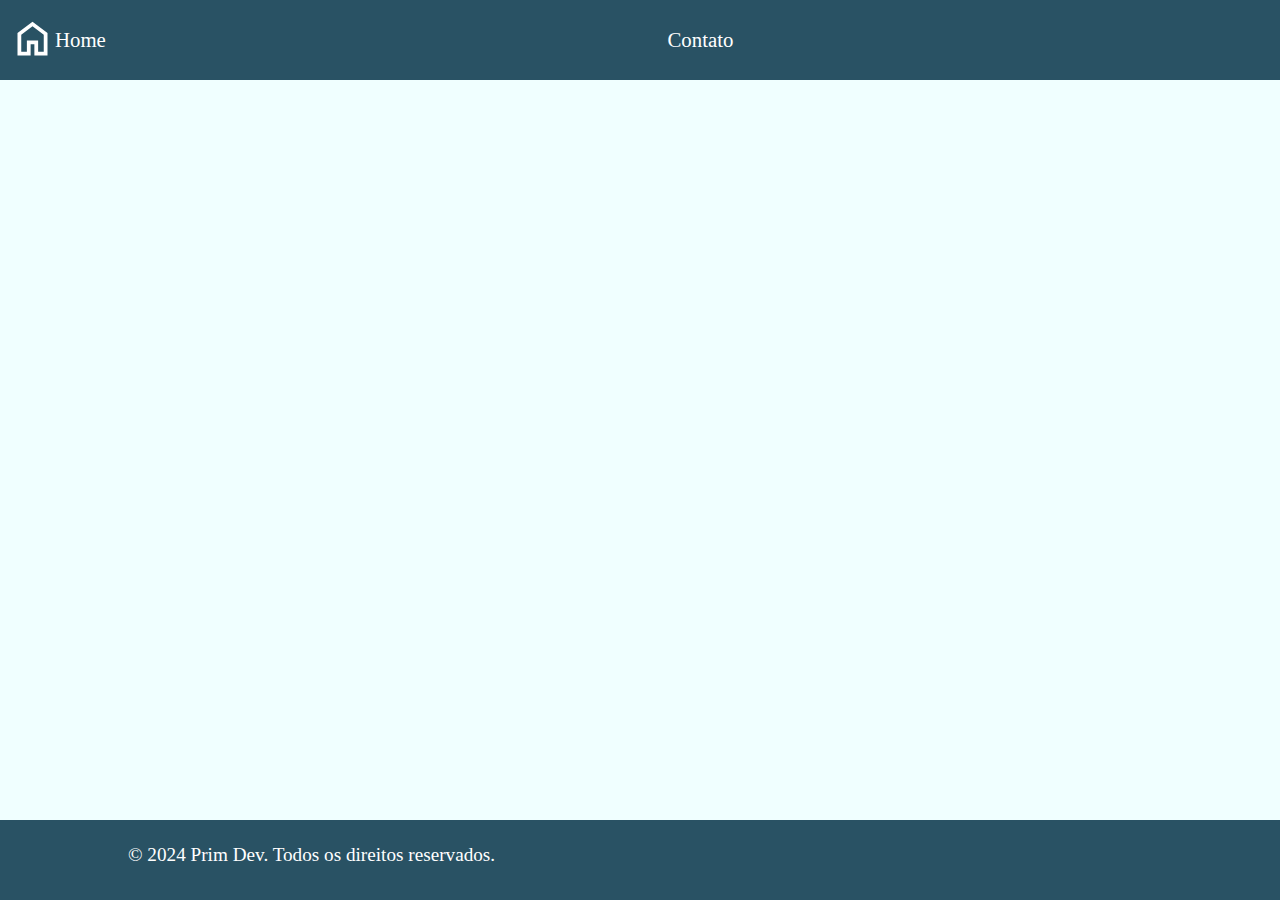
<file: alg.html>
<!DOCTYPE html>
<html lang="en">
<head>
    <meta charset="UTF-8">
    <meta name="viewport" content="width=device-width, initial-scale=1.0">
    <link rel="stylesheet" href="style.css">
    <link rel="shortcut icon" href="home.svg" type="image/x-icon">
    <script src="script.js" defer></script>
    <title>Página Inicial</title>
</head>
<body>
    <header>
        <a href="index.html">
            <img class="logo" src="home.svg" alt="logo_site">
        </a>
        <nav>
            <a class="cab" href="index.html">Home</a>
            <a class="cab" href="cont.html">Contato</a>

        </nav>
    </header>
    <main>

    </main>
    <footer class="rp">
        <p class="texrp">© 2024 Prim Dev. Todos os direitos reservados.</p>
    </footer>
</body>
</html>
</file>
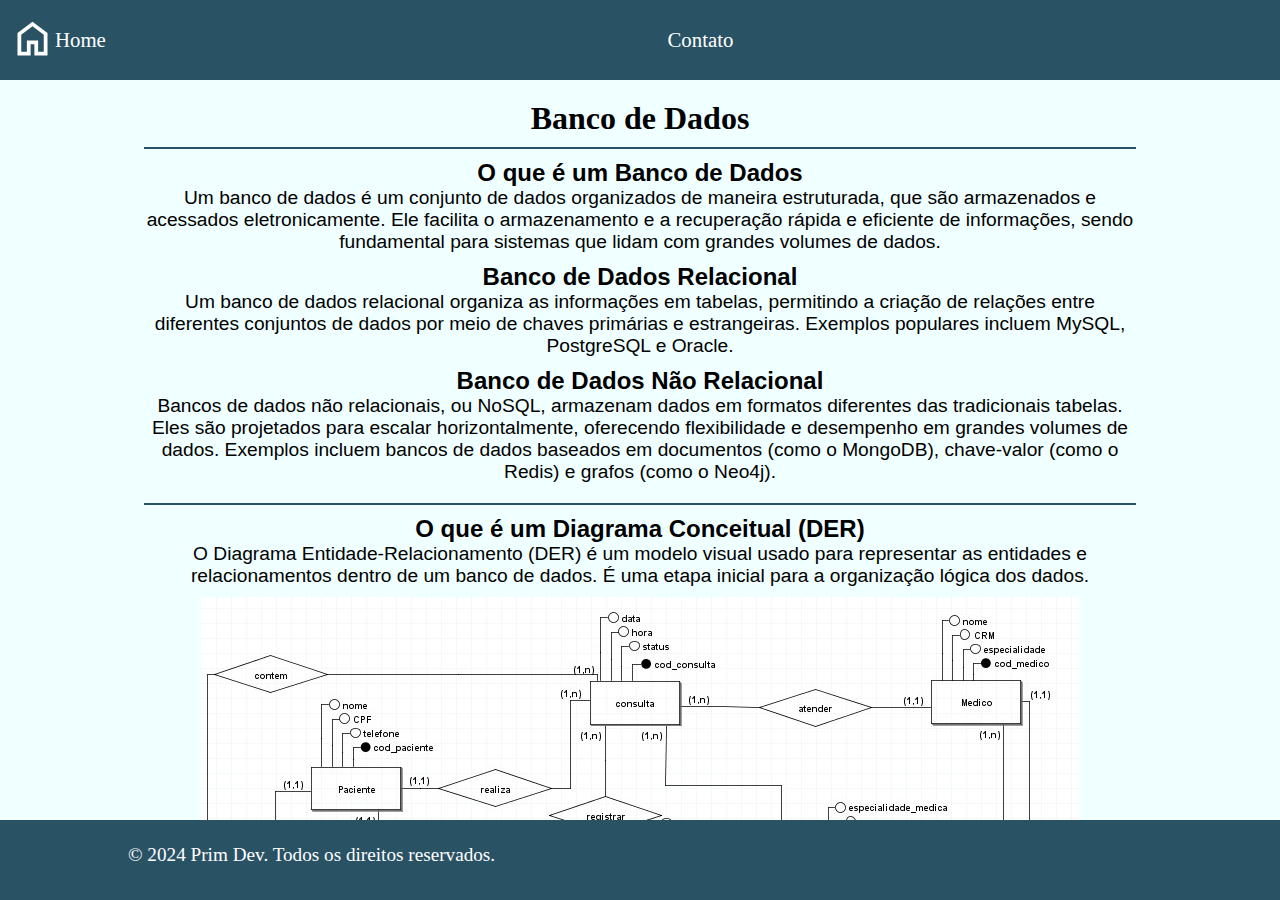
<file: bdd.html>
<!DOCTYPE html>
<html lang="en">
<head>
    <meta charset="UTF-8">
    <meta name="viewport" content="width=device-width, initial-scale=1.0">
    <link rel="stylesheet" href="style.css">
    <link rel="shortcut icon" href="home.svg" type="image/x-icon">
    <link rel="stylesheet" href="style.css">
    <script src="script.js" defer></script>
    <title>Página Inicial</title>
</head>
<body>
    <header>
        <a href="index.html">
            <img class="logo" src="home.svg" alt="logo_site">
        </a>
        <nav>
            <a class="cab" href="index.html">Home</a>
            <a class="cab" href="cont.html">Contato</a>
        </nav>
    </header>
    <main>
        <h1>Banco de Dados</h1><hr>
        <section id="o-que-e-banco-de-dados">
            <h2>O que é um Banco de Dados</h2>
            <p>Um banco de dados é um conjunto de dados organizados de maneira estruturada, que são armazenados e acessados eletronicamente. Ele facilita o armazenamento e a recuperação rápida e eficiente de informações, sendo fundamental para sistemas que lidam com grandes volumes de dados.</p>
        </section>

        <section id="banco-de-dados-relacional">
            <h2>Banco de Dados Relacional</h2>
            <p>
                Um banco de dados relacional organiza as informações em tabelas, permitindo a criação de relações entre diferentes conjuntos de dados por meio de chaves primárias e estrangeiras. Exemplos populares incluem MySQL, PostgreSQL e Oracle.</p>
        </section>

        <section id="banco-de-dados-nao-relacional">
            <h2>Banco de Dados Não Relacional</h2>
            <p>Bancos de dados não relacionais, ou NoSQL, armazenam dados em formatos diferentes das tradicionais tabelas. Eles são projetados para escalar horizontalmente, oferecendo flexibilidade e desempenho em grandes volumes de dados. Exemplos incluem bancos de dados baseados em documentos (como o MongoDB), chave-valor (como o Redis) e grafos (como o Neo4j).</p>
        </section>
        <hr>
        <div class="div-especial">
            <section id="diagrama-der">
                <h2>O que é um Diagrama Conceitual (DER)</h2>
                <p>O Diagrama Entidade-Relacionamento (DER) é um modelo visual usado para representar as entidades e relacionamentos dentro de um banco de dados. É uma etapa inicial para a organização lógica dos dados.</p>
                <img src="modeloDER.jpeg" alt="Modelo DER">
            </section>
    
            <section id="diagrama-mer">
                <h2>O que é um Diagrama Lógico (MER)</h2>
                <p>O Modelo Entidade-Relacionamento (MER) é uma evolução do DER e representa o diagrama lógico do banco de dados, detalhando as tabelas, colunas, chaves e tipos de dados específicos que serão usados.</p>
                <img src="modeloMER.png" alt="Modelo MER">
            </section>
        </div>

        <hr>

        <section id="bancos-de-dados-da-empresa">
            <h2>Quais os Bancos de Dados que a Empresa Trabalha?</h2>
            <p>Atualmente, a empresa trabalha apenas com o banco de dados MySQL, sendo o mais adequado e recomendável para ser usando em sites.</p>
        </section>

        <hr>
        
        <section id="dicionario-de-dados">
            <h2>O que é um Dicionário de Dados</h2>
            <p>O dicionário de dados é um recurso que documenta todas as estruturas e elementos de dados em um banco. Ele inclui descrições de tabelas, campos, tipos de dados e restrições, servindo como referência para desenvolvedores e administradores de banco de dados.</p>
        </section>
    </main>
    <footer class="rp">
        <p class="texrp">© 2024 Prim Dev. Todos os direitos reservados.</p>
    </footer>
</body>
</html>
</file>
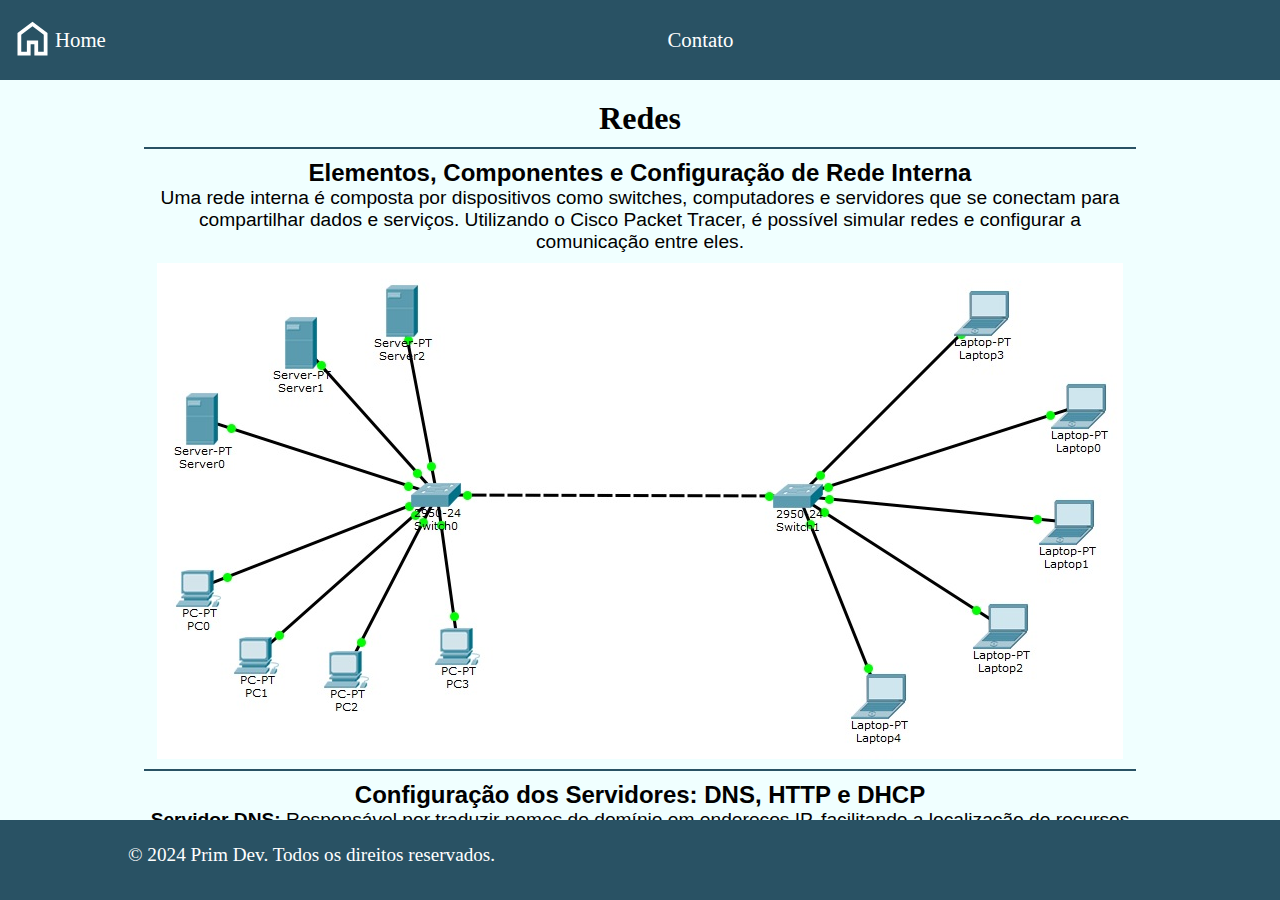
<file: comp.html>
<!DOCTYPE html>
<html lang="en">
<head>
    <meta charset="UTF-8">
    <meta name="viewport" content="width=device-width, initial-scale=1.0">
    <link rel="stylesheet" href="style.css">
    <link rel="shortcut icon" href="home.svg" type="image/x-icon">
    <script src="script.js" defer></script>
    <title>Página Inicial</title>
</head>
<body>
    <header>
        <a href="index.html">
            <img class="logo" src="home.svg" alt="logo_site">
        </a>
        <nav>
            <a class="cab" href="index.html">Home</a>
            <a class="cab" href="cont.html">Contato</a>
        </nav>
    </header>
    <main>
        <h1>Redes</h1><hr> 
        <section id="rede-interna">
            <h2>Elementos, Componentes e Configuração de Rede Interna</h2>
            <p>Uma rede interna é composta por dispositivos como switches, computadores e servidores que se conectam para compartilhar dados e serviços. Utilizando o Cisco Packet Tracer, é possível simular redes e configurar a comunicação entre eles.</p>
            <img src="rede_base_01.jpg" alt="rede interna" class="imagem-grande">
        </section>

        <hr>

        <section id="configuracao-servidores">
            <h2>Configuração dos Servidores: DNS, HTTP e DHCP</h2>
            <p><strong>Servidor DNS:</strong> Responsável por traduzir nomes de domínio em endereços IP, facilitando a localização de recursos na rede.</p>
            <p><strong>Servidor HTTP:</strong> Permite a hospedagem de sites e a comunicação com navegadores da web através do protocolo HTTP.</p>
            <p><strong>Servidor DHCP:</strong> Designa endereços IP automaticamente aos dispositivos na rede, otimizando a configuração.</p>
        </section>

        <hr>

        <section id="equipamentos-redes">
            <h2>Equipamentos Aplicados em Redes</h2>
            <p><strong>Switch:</strong> Dispositivo que conecta diferentes dispositivos em uma rede local.</p>
            <p><strong>Roteador:</strong> Interconecta redes distintas e define rotas de dados.</p>
            <p><strong>Modem:</strong> Converte sinais digitais em analógicos para comunicação com a Internet.</p>
        </section>

        <hr>

        <section id="conceito-servidor">
            <h2>Conceito de Servidor</h2>
            <p>Um servidor é um sistema que fornece recursos, dados ou serviços a outros computadores em uma rede. Os servidores podem ser dedicados a funções específicas, como hospedar sites ou gerenciar domínios.</p>
        </section>

        <hr>

        <section id="dns">
            <h2>DNS - O que é?</h2>
            <p>DNS (Domain Name System) é um sistema que associa nomes de domínio a endereços IP, permitindo que os usuários acessem websites através de URLs amigáveis.</p>
        </section>

        <hr>

        <section id="http">
            <h2>HTTP - O que é?</h2>
            <p>HTTP (Hypertext Transfer Protocol) é o protocolo que permite a troca de informações entre navegadores e servidores web, sendo o padrão para transmissão de dados na Internet.</p>
        </section>

        <hr>

        <section id="dhcp">
            <h2>DHCP - O que é?</h2>
            <p>DHCP (Dynamic Host Configuration Protocol) é um protocolo que fornece automaticamente endereços IP para dispositivos em uma rede, facilitando a configuração de conexões.</p>
            <img src="config-dhcp.png" class="imagem-grande">
        </section>

        <hr>

        <section id="crimpagem">
            <h2>Foto da Crimpagem</h2>
            <p>A crimpagem é o processo de conectar conectores RJ-45 aos cabos de rede. Veja abaixo uma imagem que mostra o processo:</p>
             <h3>Coloca SUA imagem de gripagem</h3>
        </section>

        <section id="cabo-rede">
            <h2>Cabo de Rede - Pinagem</h2>
            <p>Os cabos de rede utilizam uma pinagem específica para garantir a correta transmissão de dados. Os padrões mais comuns são o T568A e o T568B.</p>
            <p><strong>Pinagem T568B:</strong> Branco/laranja, Laranja, Branco/verde, Azul, Branco/azul, Verde, Branco/marrom, Marrom.</p>
            <img src="pinagem.png" class="imagem-grande">
        </section>

        <hr>

        <section id="modelo-osi">
            <h2>Conceito do Modelo OSI</h2>
            <p>O modelo OSI (Open Systems Interconnection) é uma arquitetura em sete camadas que define padrões para a comunicação de sistemas em rede, facilitando a interoperabilidade.</p>
        </section>

        <hr>

        <section id="tcp-ip">
            <h2>Conceito do TCP/IP</h2>
            <p>O modelo TCP/IP é a base para a comunicação na Internet e se divide em quatro camadas: Aplicação, Transporte, Internet e Acesso à Rede. TCP e IP são os protocolos principais que definem as regras de transmissão de dados.</p>
        </section>
    </main>
        <footer class="rp">
            <p class="texrp">© 2024 Prim Dev. Todos os direitos reservados.</p>
        </footer>
</body>
</html>
</file>
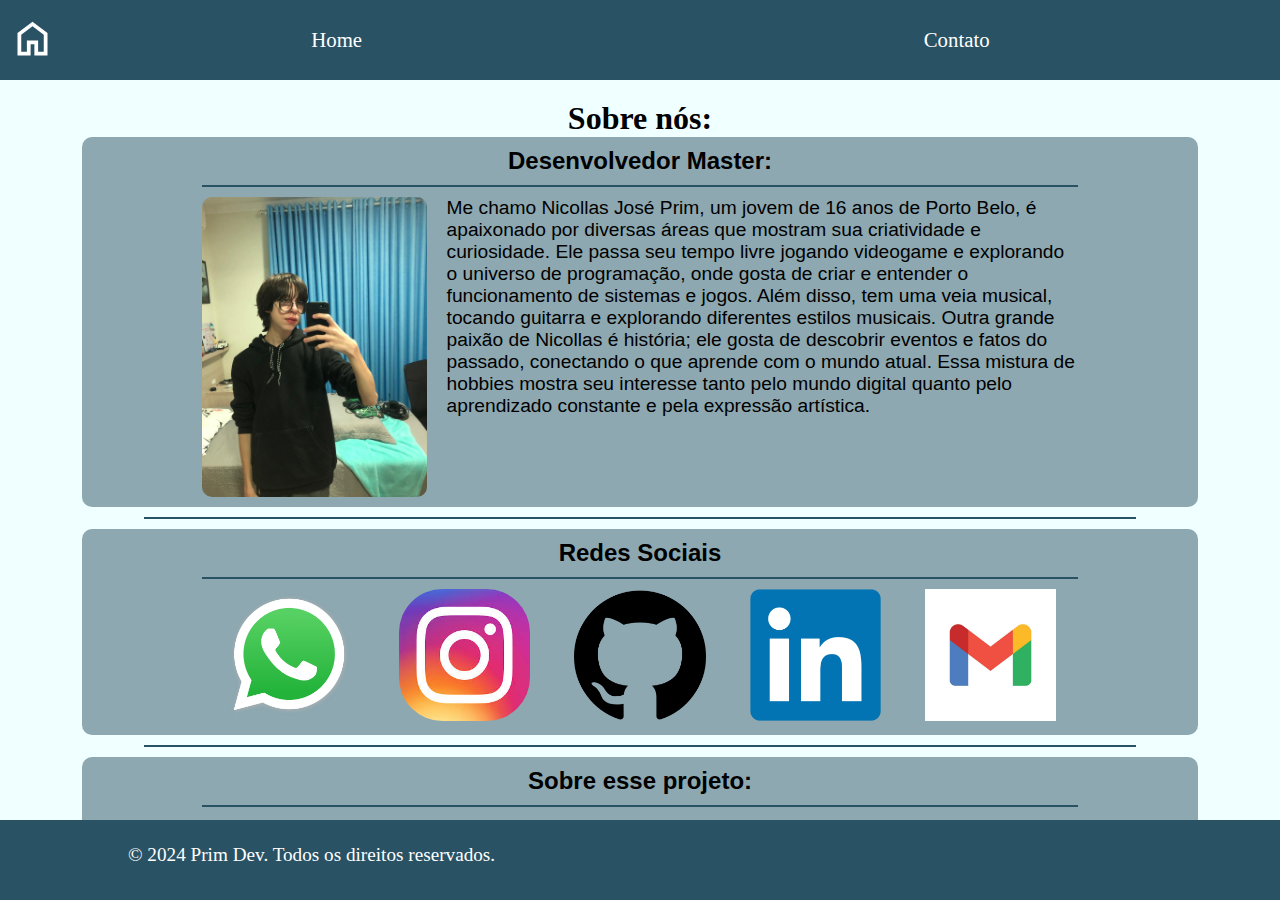
<file: cont.html>
<!DOCTYPE html>
<html lang="en">
<head>
    <meta charset="UTF-8">
    <meta name="viewport" content="width=device-width, initial-scale=1.0">
    <link rel="stylesheet" href="style-cont.css">
    <link rel="shortcut icon" href="home.svg" type="image/x-icon">
    <script src="script-cont.js" defer></script>
    <title>Página Contatos</title>
</head>
<body>
    <header>
        <a href="index.html">
            <img class="logo" src="home.svg" alt="logo_site">
        </a>
        <nav>
            <a class="cab" href="index.html">Home</a>
            <a class="cab" href="cont.html">Contato</a>
        </nav>
    </header>
    <main>
        <h1>Sobre nós:</h1>
        <section id="me">
            <h2>Desenvolvedor Master:</h2><hr>
            <div>
                <img src="me-hahhaha.jpg" id="kakaka" alt="">
                <p>Me chamo Nicollas José Prim, um jovem de 16 anos de Porto Belo, é apaixonado por diversas áreas que mostram sua criatividade e curiosidade. Ele passa seu tempo livre jogando videogame e explorando o universo de programação, onde gosta de criar e entender o funcionamento de sistemas e jogos. Além disso, tem uma veia musical, tocando guitarra e explorando diferentes estilos musicais. Outra grande paixão de Nicollas é história; ele gosta de descobrir eventos e fatos do passado, conectando o que aprende com o mundo atual. Essa mistura de hobbies mostra seu interesse tanto pelo mundo digital quanto pelo aprendizado constante e pela expressão artística.</p>
            </div>
        </section>
        <hr>
        <section id="redes">
            <h2>Redes Sociais</h2><hr>
            <div>
                <a target="_blank" href="https://wa.me/554792176055"><img src="WhatsApp.png"></a> <!-- WhatsApp -->
                <a target="_blank" href="https://www.instagram.com/nicprim_/"><img src="instagram.jpeg" id="instagram"></a> <!-- Instagram -->
                <a target="_blank" href="https://github.com/nicollasPrim"><img src="github.png"></a> <!-- GitHub -->
                <a target="_blank" href="https://www.linkedin.com/in/nicollas-jos%C3%A9-prim-19a64a30a/"><img src="linkedIn.png"></a> <!-- Linkedln -->
                <a target="_blank" href="mailto:nicollassprim@gmail.com"><img src="gmail.jpg"></a> <!-- Gmail -->
            </div>
        </section>
        <hr>
        <section id="proj">
            <h2>Sobre esse projeto:</h2><hr>
            <p>O projeto "Situação de Aprendizagem" faz parte do curso técnico de Desenvolvimento de Sistemas do 2° ano, turma de 2024, na Escola SESI de Tijucas. Trabalhar nesse projeto foi uma experiência desafiadora e enriquecedora para mim, onde explorei conceitos de programação e me aprofundei na lógica que sustenta o desenvolvimento de sistemas.</p>
        </section>
    </main>
    <footer class="rp">
        <p class="texrp">© 2024 Prim Dev. Todos os direitos reservados.</p>
    </footer>
</body>
</html>
</file>
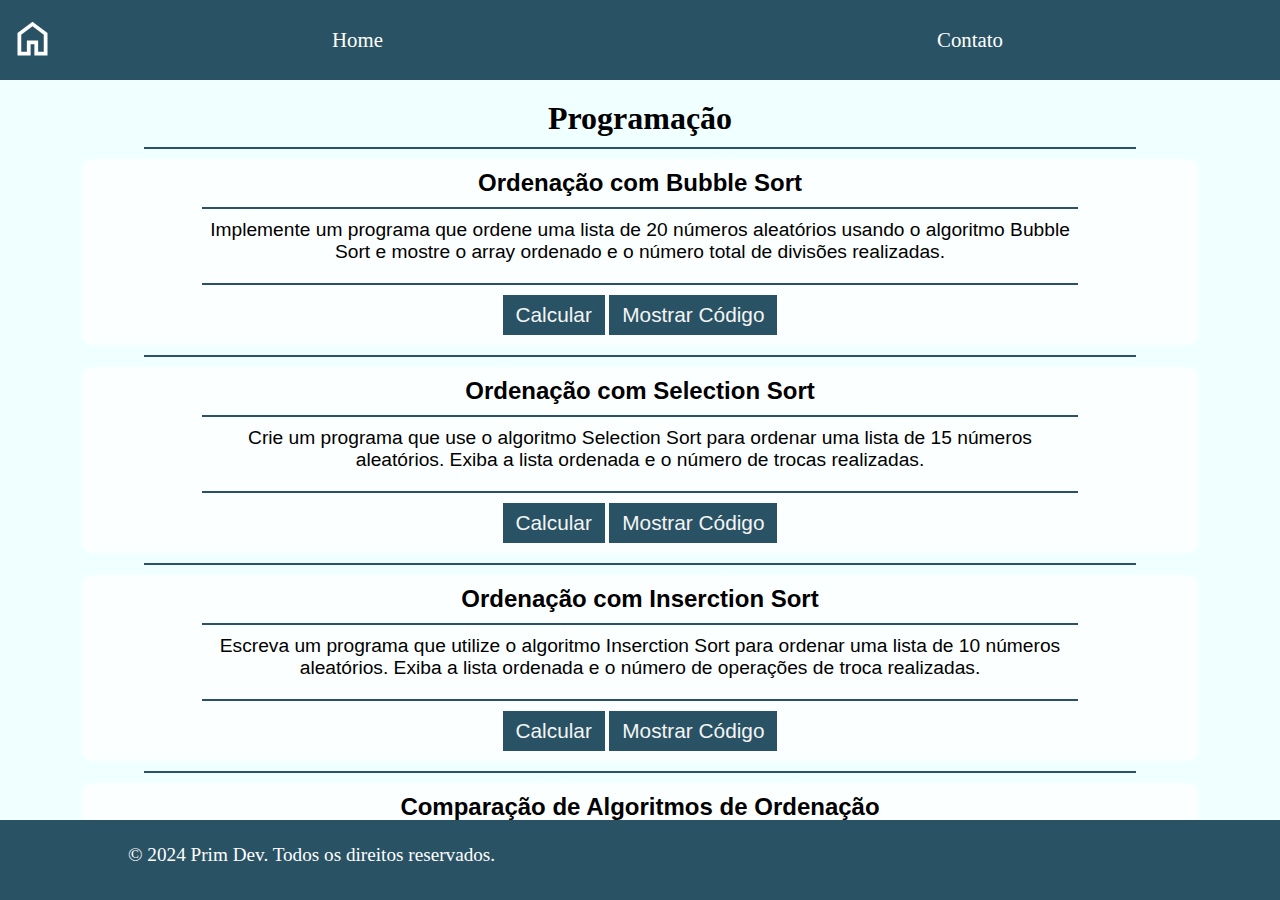
<file: prog.html>
<!DOCTYPE html>
<html lang="en">
<head>
    <meta charset="UTF-8">
    <meta name="viewport" content="width=device-width, initial-scale=1.0">
    <link rel="stylesheet" href="style-prog.css">
    <link rel="shortcut icon" href="home.svg" type="image/x-icon">
    <script src="script.js" defer></script>
    <title>Página Inicial</title>
</head>
<body>
    <header>
        <a href="index.html" class="cab-especial">
            <img class="logo" src="home.svg" alt="logo_site">
        </a>
        <nav>
            <a class="cab" href="index.html">Home</a>
            <a class="cab" href="cont.html">Contato</a>
        </nav>
    </header>
    <main>
        <h1>Programação</h1> <hr>
        <section id="questProva1" class="programacao">
            <h2>Ordenação com Bubble Sort</h2>
            <hr class="hr-especial">
            <p>Implemente um programa que ordene uma lista de 20 números aleatórios usando o algoritmo Bubble Sort e mostre o array ordenado e o número total de divisões realizadas.</p>
            <hr class="hr-especial">
            <div class="buttons">
                <button onclick="bubbleSortEx()">Calcular</button>
                <button onclick="mostra('preQuestProva1')">Mostrar Código</button>
            </div>
            <code id="preQuestProva1" class="quest">
                <pre>
function mergeSortEx() {
    let array = []
    for (let i = 0; i < 20; i++) {
        array.push(setValueRandom(100, 1))  // Gerando 20 números aleatórios
    }

    console.log("Array inicial: ", array)

    let count = 0
    function mergeSort(array) {
        if (array.length < 2) return array;
        let mid = Math.floor(array.length / 2);
        let left = mergeSort(array.slice(0, mid));
        let right = mergeSort(array.slice(mid));
        return merge(left, right);
    }

    function merge(left, right) {
        count++;
        let sorted = [];
        while (left.length && right.length) {
            if (left[0] < right[0]) sorted.push(left.shift());
            else sorted.push(right.shift());
        }
        return [...sorted, ...left, ...right];
    }

    let sortedArray = mergeSort(array)
    console.log("Array ordenado: ", sortedArray)
    console.log("Divisões realizadas: ", count)
}
                </pre>
            </code>
        </section>
        <hr>
        <section id="questProva2" class="programacao">
            <h2>Ordenação com Selection Sort</h2>
            <hr class="hr-especial">
            <p>Crie um programa que use o algoritmo Selection Sort para ordenar uma lista de 15 números aleatórios. Exiba a lista ordenada e o número de trocas realizadas.</p>
            <hr class="hr-especial">
            <div class="buttons">
                <button onclick="selectionSortEx()">Calcular</button>
                <button onclick="mostra('preQuestProva2')">Mostrar Código</button>
            </div>
            <code id="preQuestProva2" class="quest">
                <pre>
function quickSortEx() {
    let array = []
    for (let i = 0; i < 15; i++) {
        array.push(setValueRandom(100, 1))  // Gerando 15 números aleatórios
    }

    console.log("Array inicial: ", array)

    let count = 0
    function quickSort(array) {
        if (array.length < 2) return array;
        let pivot = array[0];
        let left = [], right = [];
        for (let i = 1; i < array.length; i++) {
            count++;
            array[i] < pivot ? left.push(array[i]) : right.push(array[i]);
        }
        return [...quickSort(left), pivot, ...quickSort(right)];
    }

    let sortedArray = quickSort(array);
    console.log("Array ordenado: ", sortedArray)
    console.log("Trocas realizadas: ", count)
}
                </pre>
            </code>
        </section>
        <hr>
        <section id="questProva3" class="programacao">
            <h2>Ordenação com Inserction Sort</h2>
            <hr class="hr-especial">
            <p>Escreva um programa que utilize o algoritmo Inserction Sort para ordenar uma lista de 10 números aleatórios. Exiba a lista ordenada e o número de operações de troca realizadas.</p>
            <hr class="hr-especial">
            <div class="buttons">
                <button onclick="insertionSortEx()">Calcular</button>
                <button onclick="mostra('preQuestProva3')">Mostrar Código</button>
            </div>
            <code id="preQuestProva3" class="quest">
                <pre>
function heapSortEx() {
    let array = []
    for (let i = 0; i < 10; i++) {
        array.push(setValueRandom(100, 1))  // Gerando 10 números aleatórios
    }

    console.log("Array inicial: ", array)

    let count = 0
    function heapify(array, length, i) {
        let largest = i;
        let left = 2 * i + 1;
        let right = 2 * i + 2;
        if (left < length && array[left] > array[largest]) largest = left;
        if (right < length && array[right] > array[largest]) largest = right;
        if (largest != i) {
            [array[i], array[largest]] = [array[largest], array[i]];
            count++;
            heapify(array, length, largest);
        }
    }

    function heapSort(array) {
        let length = array.length;
        for (let i = Math.floor(length / 2 - 1); i >= 0; i--) heapify(array, length, i);
        for (let i = length - 1; i > 0; i--) {
            [array[0], array[i]] = [array[i], array[0]];
            count++;
            heapify(array, i, 0);
        }
    }

    heapSort(array);
    console.log("Array ordenado: ", array);
    console.log("Trocas realizadas: ", count);
}
                </pre>
            </code>
        </section>
        <hr>
        <section id="ordenacao" class="programacao">
            <h2>Comparação de Algoritmos de Ordenação</h2>
            <hr class="hr-especial">
            <p>Implemente os três algoritmos (Bubble Sort, Selection Sort, e Inserction Sort) em um único programa e compare o desempenho de cada um para ordenar uma lista de 1000 números aleatórios.</p>
            <hr class="hr-especial">
            <div class="buttons">
                <button onclick="compararOrdenacoes()">Calcular</button>
                <button onclick="mostra('preOrdenacao')">Mostrar Código</button>
            </div>
            <code id="preOrdenacao" class="quest">
                <pre>
function compararOrdenacoes() {
    let array = []
    for (let i = 0; i < 1000; i++) {
        array.push(setValueRandom(1000, 1))  // Gerando 1000 números aleatórios
    }

    console.log("Array inicial: ", array)

    let startTime = performance.now()
    mergeSort([...array])
    let endTime = performance.now()
    console.log("Merge Sort levou: ", (endTime - startTime) + "ms")

    startTime = performance.now()
    quickSort([...array])
    endTime = performance.now()
    console.log("Quick Sort levou: ", (endTime - startTime) + "ms")

    startTime = performance.now()
    heapSort([...array])
    endTime = performance.now()
    console.log("Heap Sort levou: ", (endTime - startTime) + "ms")
}
                </pre>
            </code>
        </section>
        <hr>
        <footer class="rp">
            <p class="texrp">© 2024 Prim Dev. Todos os direitos reservados.</p>
        </footer>
    </main>
</body>
</html>
</file>
<file: style.css>
/* APAGAR DEPOIS */
.red {
    font-weight: bold;
    color: red;

}

* {
    margin: 0;
    padding: 0;
    box-sizing: border-box;
}

body {
    background-color: rgb(230, 230, 230);
    color: black;
    font-family: Arial, Helvetica, sans-serif;
    font-size: 16px;
    border-radius: 8px;
    width: 100vw;
    height: 100vh;
}

header {
    background-color: rgb(41, 82, 100);
    height: 80px;
    display: flex;
    justify-content: space-between;
    align-items: center;
}

.logo {
    margin-left: 10px;
    height: 45px;
    flex: 1 1 45px;
    background-color: rgb(41, 82, 100);
}


nav {
    flex: 1 1 100px;
    height: 80px;
    display: flex;
    justify-content: space-around;
    align-items: center;
    flex-wrap: wrap;
}

nav a {
    flex: 1 1 100px;
}

.cab {
    color: white;
    font-size: 1.3rem;
    font-family: 'Bauhaus 93';
    text-decoration: none;
    transition: 0.3s;
}

.cab:hover {
    transform: translateY(-3px);
    text-shadow: 0 3px 3px gray;
}

main {
    height: calc(100vh - 160px);
    padding: 20px;
    background-color: azure;
    margin-bottom: 80px;
    display: flex;
    flex-direction: column;
    overflow-y: auto;
    align-items: center;
    overflow-x: hidden;
}

section {
    width: 100%;
    text-align: center;
    display: flex;
    flex-direction: column;
    align-items: center;
}

h1,
.intro {
    font-family: 'Cooper';
}

hr {
    width: 80%;
    margin: 10px 0;
    border: 1px solid rgb(41, 82, 100);
}

p {
    width: 80%;
    font-size: 1.2rem;
    margin-bottom: 10px;
}

iframe {
    border-radius: 10px;
    border: 1px solid rgb(41, 82, 100);
    transition: 0.5s;
    width: 600px;
    height: 250px;
}

iframe:hover {
    transform: translateY(-3px);
    box-shadow: 0 3px 3px gray;
}

.be {
    border: 0px;
    border-radius: 20px;
    color: white;
    background-color: rgb(41, 82, 100);
    font-size: 27px;
    transition: 0.3s;
    font-family: 'Franklin Gothic Medium', 'Arial Narrow', Arial, sans-serif;
}

.bd {
    border: 0px;
    border-radius: 20px;
    color: white;
    background-color: rgb(41, 82, 100);
    font-size: 27px;
    transition: 0.3s;
    margin-left: 250px;
    font-family: 'Franklin Gothic Medium', 'Arial Narrow', Arial, sans-serif;
}

.bd:hover,
.be:hover {
    font-size: 30px;
}

.but {
    text-align: center;
}

.rp {
    background-color: rgb(41, 82, 100);
    width: 100vw;
    height: 80px;
    display: flex;
    justify-content: center;
    align-items: center;
    position: fixed;
    bottom: 0;
}

.texrp {
    color: white;
    background-color: rgb(41, 82, 100);
    font-family: 'Cooper';
    font-size: 1.2rem;
}

@media (width <=500px) {
    hr {
        width: 90%;
    }

    p {
        font-size: 1rem;
        width: 90%;
    }

    iframe {
        width: 90%;
    }

    .rp {
        text-align: center;
    }

    nav a {
        text-align: center;
    }

    .cab-especial {
        display: none;
    }
}
</file>
<file: style-cont.css>
/* APAGAR DEPOIS */
.red {
    font-weight: bold;
    color: red;

}

* {
    margin: 0;
    padding: 0;
    box-sizing: border-box;
}

body {
    background-color: rgb(230, 230, 230);
    color: black;
    font-family: Arial, Helvetica, sans-serif;
    font-size: 16px;
    border-radius: 8px;
    width: 100vw;
    height: 100vh;
    overflow: hidden;
}

header {
    background-color: rgb(41, 82, 100);
    height: 80px;
    display: flex;
    justify-content: space-between;
    align-items: center;
}

.logo {
    margin-left: 10px;
    height: 45px;
    flex: 1 1 45px;
    background-color: rgb(41, 82, 100);
}


nav {
    flex: 1 1 100px;
    height: 80px;
    display: flex;
    justify-content: space-around;
    align-items: center;
    flex-wrap: wrap;
}

nav a {
    flex: 0 1 100px;
}

.cab {
    color: white;
    font-size: 1.3rem;
    font-family: 'Bauhaus 93';
    text-decoration: none;
    transition: 0.3s;
}

.cab:hover {
    transform: translateY(-3px);
    text-shadow: 0 3px 3px gray;
}

main {
    height: calc(100vh - 160px);
    padding: 20px;
    background-color: azure;
    margin-bottom: 80px;
    display: flex;
    flex-direction: column;
    overflow-y: auto;
    align-items: center;
    overflow-x: hidden;
}

section {
    width: 90%;
    border-radius: 10px;
    padding: 10px;
    text-align: center;
    display: flex;
    flex-direction: column;
    align-items: center;
    background-color: rgba(41, 82, 100, 0.5);
    transition: 0.5s;
    animation: aparece 2s ease-in-out;
}

section:hover {
    transform: translateY(-4px);
    box-shadow: 0 4px 3px gray;
}

#me div {
    display: flex;
    width: 80%;
}

#me div img {
    height: 300px;
    margin-right: 20px;
    border-radius: 10px;
}

#me div p {
    text-align: start;
}

#redes div {
    display: flex;
    width: 80%;
    justify-content: space-around;
}

#redes div a {
    width: 15%;
    transition: 1s;
}

#redes div a:hover {
    width: 18%;
}

#redes div img {
    width: 100%;
}

#instagram {
    border-radius: 33%;
}

h1,
.intro {
    font-family: 'Cooper';
}

hr {
    width: 80%;
    margin: 10px 0;
    border: 1px solid rgb(41, 82, 100);
}

p {
    width: 80%;
    font-size: 1.2rem;
    margin-bottom: 10px;
}

iframe {
    border-radius: 10px;
    border: 1px solid rgb(41, 82, 100);
    transition: 0.5s;
    width: 600px;
    height: 250px;
}

iframe:hover {
    transform: translateY(-3px);
    box-shadow: 0 3px 3px gray;
}

.be {
    border: 0px;
    border-radius: 20px;
    color: white;
    background-color: rgb(41, 82, 100);
    font-size: 27px;
    transition: 0.3s;
    font-family: 'Franklin Gothic Medium', 'Arial Narrow', Arial, sans-serif;
}

.bd {
    border: 0px;
    border-radius: 20px;
    color: white;
    background-color: rgb(41, 82, 100);
    font-size: 27px;
    transition: 0.3s;
    margin-left: 250px;
    font-family: 'Franklin Gothic Medium', 'Arial Narrow', Arial, sans-serif;
}

.bd:hover,
.be:hover {
    font-size: 30px;
}

.but {
    text-align: center;
}

.rp {
    background-color: rgb(41, 82, 100);
    width: 100vw;
    height: 80px;
    display: flex;
    justify-content: center;
    align-items: center;
    position: fixed;
    bottom: 0;
}

.texrp {
    color: white;
    background-color: rgb(41, 82, 100);
    font-family: 'Cooper';
    font-size: 1.2rem;
}

@media (width <=500px) {
    hr {
        width: 90%;
    }

    p {
        font-size: 1rem;
        width: 90%;
    }

    iframe {
        width: 90%;
    }

    .rp {
        text-align: center;
    }

    nav a {
        text-align: center;
    }

    .cab-especial {
        display: none;
    }
}

@keyframes aparece {
    0% {
        opacity: 0;
    }

    100% {
        opacity: 1;
    }
}

@keyframes segredo {
    100% {
        transform: rotate(360deg);
    }
}
</file>
<file: style-prog.css>
/* APAGAR DEPOIS */
.red {
    font-weight: bold;
    color: red;

}

* {
    margin: 0;
    padding: 0;
    box-sizing: border-box;
}

body {
    background-color: rgb(230, 230, 230);
    color: black;
    font-family: Arial, Helvetica, sans-serif;
    font-size: 16px;
    border-radius: 8px;
    width: 100vw;
    height: 100vh;
    overflow: hidden;
}

header {
    background-color: rgb(41, 82, 100);
    height: 80px;
    display: flex;
    justify-content: space-between;
    align-items: center;
}

.logo {
    margin-left: 10px;
    height: 45px;
    flex: 1 1 45px;
    background-color: rgb(41, 82, 100);
}


nav {
    flex: 1 1 100px;
    height: 80px;
    display: flex;
    justify-content: space-around;
    align-items: center;
}

.cab {
    color: white;
    font-size: 1.3rem;
    font-family: 'Bauhaus 93';
    text-decoration: none;
    transition: 0.3s;
}

.cab:hover {
    transform: translateY(-3px);
    text-shadow: 0 3px 3px gray;
}

main {
    height: calc(100vh - 160px);
    padding: 20px;
    background-color: azure;
    margin-bottom: 80px;
    display: flex;
    flex-direction: column;
    overflow-y: auto;
    align-items: center;
}

section {
    width: 90%;
    text-align: center;
    display: flex;
    background-color: rgba(255, 255, 255, 0.8);
    padding: 10px;
    border-radius: 10px;
    flex-direction: column;
    align-items: center;
    transition: 0.5s;
}

section:hover {
    transform: translateY(-3px);
    box-shadow: 0 3px 5px gray;
}

section button {
    padding: 5px 10px;
    border: 3px solid rgb(41, 82, 100);
    font-size: 1.3rem;
    color: whitesmoke;
    background-color: rgb(41, 82, 100);
    transition: 0.5s ease-in-out;
}

section button:hover {
    color: rgb(41, 82, 100);
    background-color: transparent;
    font-weight: bold;
}

.quest {
    display: none;
}

pre {
    margin-top: 10px;
    background-color: rgba(41, 82, 100, 0.5);
    padding: 10px 30px;
    text-align: start;
    border-radius: 10px;
}

h1,
.intro {
    font-family: 'Cooper';
}

hr {
    width: 80%;
    margin: 10px 0;
    border: 1px solid rgb(41, 82, 100);
}

p {
    width: 80%;
    font-size: 1.2rem;
    margin-bottom: 10px;
}

iframe {
    border-radius: 10px;
    border: 1px solid rgb(41, 82, 100);
    transition: 0.5s;
    width: 600px;
    height: 250px;
}

iframe:hover {
    transform: translateY(-3px);
    box-shadow: 0 3px 3px gray;
}

.be {
    border: 0px;
    border-radius: 20px;
    color: white;
    background-color: rgb(41, 82, 100);
    font-size: 27px;
    transition: 0.3s;
    font-family: 'Franklin Gothic Medium', 'Arial Narrow', Arial, sans-serif;
}

.bd {
    border: 0px;
    border-radius: 20px;
    color: white;
    background-color: rgb(41, 82, 100);
    font-size: 27px;
    transition: 0.3s;
    margin-left: 250px;
    font-family: 'Franklin Gothic Medium', 'Arial Narrow', Arial, sans-serif;
}

.bd:hover,
.be:hover {
    font-size: 30px;
}

.but {
    text-align: center;
}

.rp {
    background-color: rgb(41, 82, 100);
    width: 100vw;
    height: 80px;
    display: flex;
    justify-content: center;
    align-items: center;
    position: fixed;
    bottom: 0;
}

.texrp {
    color: white;
    background-color: rgb(41, 82, 100);
    font-family: 'Cooper';
    font-size: 1.2rem;
}

@media (width <= 500px) {
    hr {
        width: 90%;
    }
    
    p {
        font-size: 1rem;
        width: 90%;
    }
    
    iframe {
        width: 90%;
    }

    .rp {
        text-align: center;
    }

    .cab-especial {
        display: none;
    }
}
</file>
